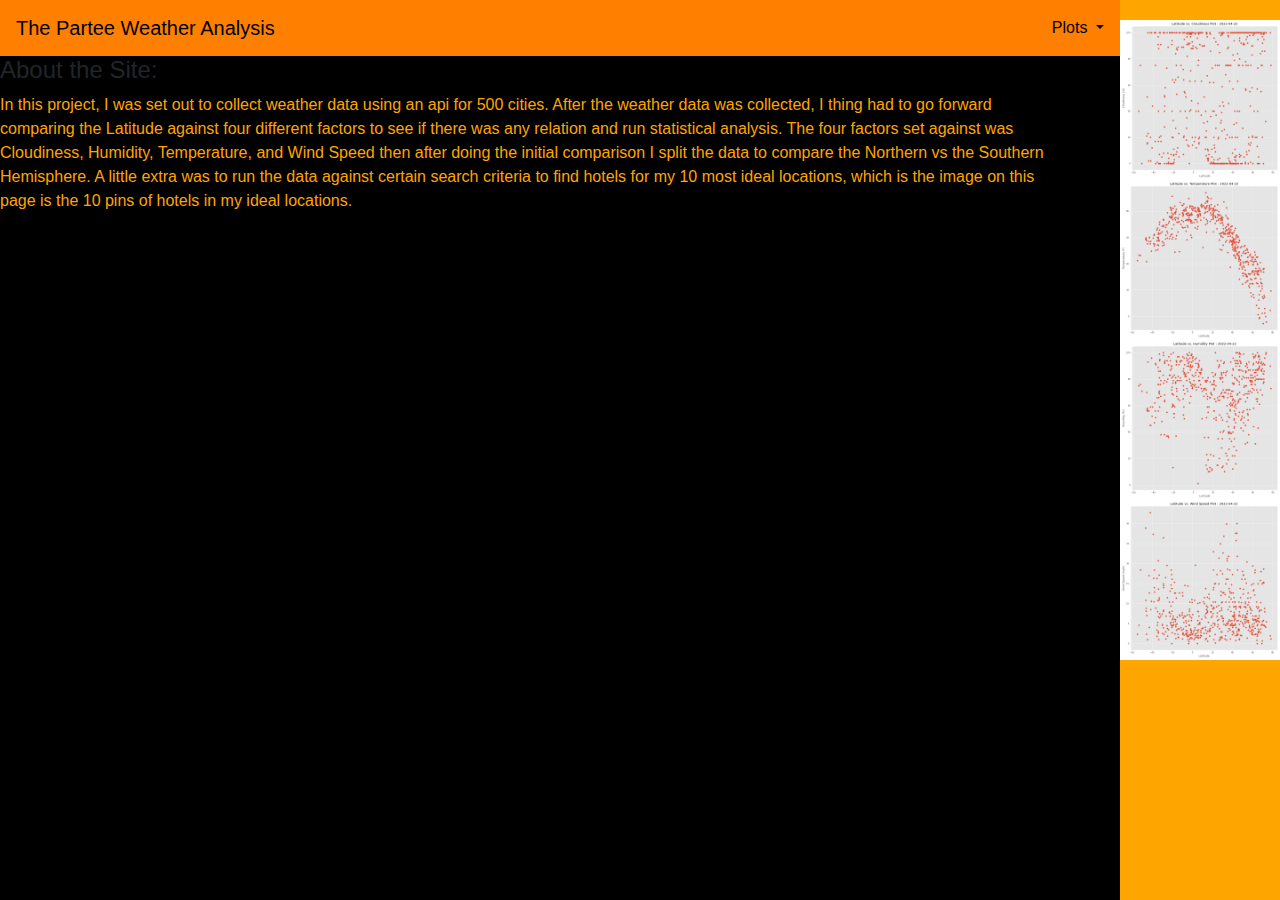
<file: index.html>
<!DOCTYPE html>
<html lang="en">

<head>
  <meta charset="UTF-8">
  <title>The Partee Weather Analysis</title>
  <link rel="stylesheet" href="https://stackpath.bootstrapcdn.com/bootstrap/4.3.1/css/bootstrap.min.css" integrity="sha384-ggOyR0iXCbMQv3Xipma34MD+dH/1fQ784/j6cY/iJTQUOhcWr7x9JvoRxT2MZw1T" crossorigin="anonymous">
  <link rel="stylesheet" href="BasicFormat.css">
  <script src="https://code.jquery.com/jquery-3.3.1.slim.min.js" integrity="sha384-q8i/X+965DzO0rT7abK41JStQIAqVgRVzpbzo5smXKp4YfRvH+8abtTE1Pi6jizo" crossorigin="anonymous"></script>
  <script src="https://cdnjs.cloudflare.com/ajax/libs/popper.js/1.14.7/umd/popper.min.js" integrity="sha384-UO2eT0CpHqdSJQ6hJty5KVphtPhzWj9WO1clHTMGa3JDZwrnQq4sF86dIHNDz0W1" crossorigin="anonymous"></script>
  <script src="https://stackpath.bootstrapcdn.com/bootstrap/4.3.1/js/bootstrap.min.js" integrity="sha384-JjSmVgyd0p3pXB1rRibZUAYoIIy6OrQ6VrjIEaFf/nJGzIxFDsf4x0xIM+B07jRM" crossorigin="anonymous"></script> 
</head>

<body>
    <nav class="navbar navbar-expand-lg navbar-light bg-orange" >
        <a class="navbar-brand" href="index.html" style="color: black;">The Partee Weather Analysis</a>
        <button class="navbar-toggler" type="button" data-toggle="collapse" data-target="#navbarSupportedContent" aria-controls="navbarSupportedContent" aria-expanded="false" aria-label="Toggle navigation">
          <span class="navbar-toggler-icon"></span>
        </button>

        <div class="navbar-collapse collapse w-100 order-3 dual-collapse2" id="navbarSupportedContent">
            <ul class="navbar-nav ml-auto">
                <li class="nav-item dropdown">
                    <a class="nav-link dropdown-toggle" href="#" id="navbarDropdown" role="button" data-toggle="dropdown" style="color: black;" aria-expanded="false">
                        Plots
                    </a>
                    <div class="dropdown-menu" aria-labelledby="navbarDropdown">
                        <a class="dropdown-item" href="visualizations/LvC.html">Cloudiness</a>
                        <a class="dropdown-item" href="visualizations/LvH.html">Humidity</a>
                        <a class="dropdown-item" href="visualizations/LvT.html">Temperature</a>
                        <a class="dropdown-item" href="visualizations/LvWS.html">Wind Speed</a>
                    </div>
                </li>
                <li class="nav-item">
                    <a class="nav-link" href="Comparisons.html">Comparison</a>
                </li>
                <li class="nav-item">
                    <a class="nav-link" href="Data.html">Data</a>
                </li>
            </ul>
        </div>
    </nav>
    <div class="row">
        <div class="col-md-10">
            <section>
                <h4>About the Site:</h4>
                <p>
                    In this project, I was set out to collect weather data using an api for 500 cities. After the weather data was collected, I thing had to go forward comparing the Latitude against four different factors to see if there was any relation and run statistical analysis.  The four factors set against was Cloudiness, Humidity, Temperature, and Wind Speed then after doing the initial comparison I split the data to compare the Northern vs the Southern Hemisphere. A little extra was to run the data against certain search criteria to find hotels for my 10 most ideal locations, which is the image on this page is the 10 pins of hotels in my ideal locations.
                </p>
            </section>
        </div>
        <div class="col-md-2">
            <div class="sidebar">
                <a target="_self" href="visualizations/LvC.html">
                    <img src="visualizations/LvC.png" class=img-adj alt="Cloudy Scatter Plot"></a>
                <a target="_blank" href="visualizations/LvT.html">
                    <img src="visualizations/LvT.png" class=img-adj alt="Tempurature Scatter Plot"></a>
                <a target="_blank" href="visualizations/LvH.html">
                    <img src="visualizations/LvH.png" class=img-adj alt="Humidity Scatter Plot"></a>
                <a target="_blank" href="visualizations/LvWS.html">
                    <img src="visualizations/LvWS.png" class=img-adj alt="Wind Scatter Plot"></a>
            </div>
        </div>
    </div>


 
</body>

</html>
</file>
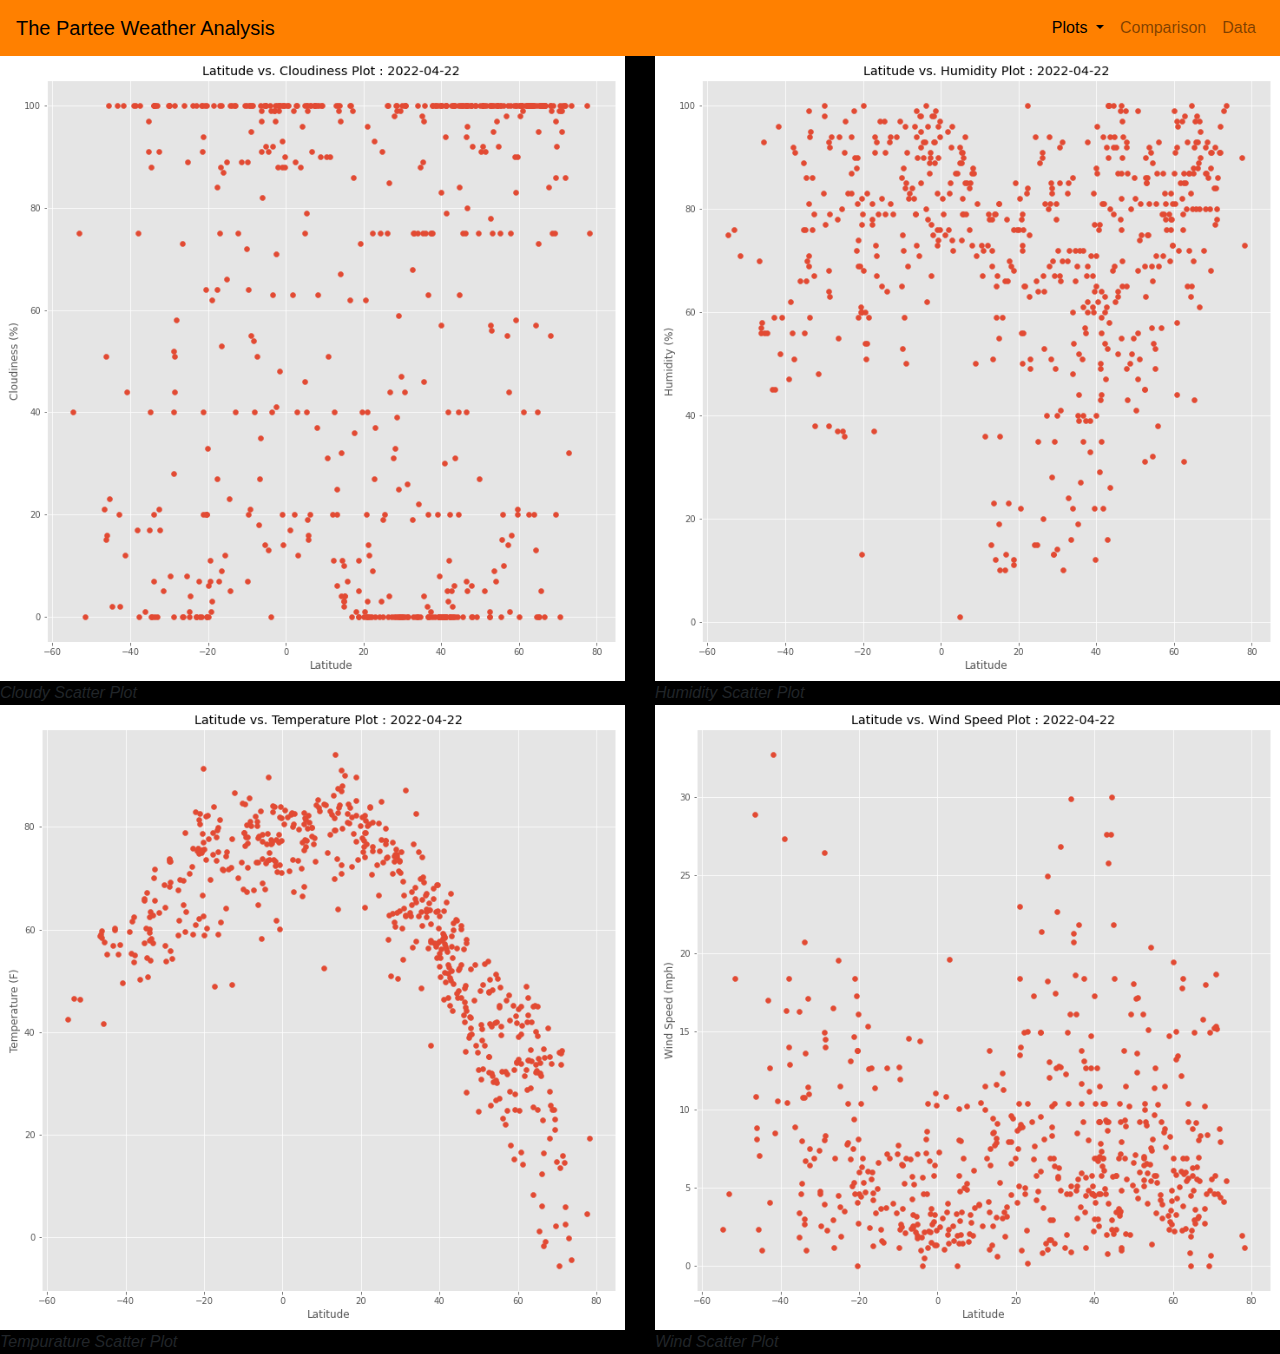
<file: Comparisons.html>
<!DOCTYPE html>
<html lang="en">
<head>
    <meta charset="UTF-8">
    <meta http-equiv="X-UA-Compatible" content="IE=edge">
    <meta name="viewport" content="width=device-width, initial-scale=1.0">
    <title>Comparison</title>
    <link rel="stylesheet" href="https://stackpath.bootstrapcdn.com/bootstrap/4.3.1/css/bootstrap.min.css" integrity="sha384-ggOyR0iXCbMQv3Xipma34MD+dH/1fQ784/j6cY/iJTQUOhcWr7x9JvoRxT2MZw1T" crossorigin="anonymous">
    <link rel="stylesheet" href="BasicFormat.css">
</head>
<body>
    <nav class="navbar navbar-expand-lg navbar-light bg-orange" >
      <a class="navbar-brand" href="index.html" style="color: black;">The Partee Weather Analysis</a>
      <button class="navbar-toggler" type="button" data-toggle="collapse" data-target="#navbarSupportedContent" aria-controls="navbarSupportedContent" aria-expanded="false" aria-label="Toggle navigation">
        <span class="navbar-toggler-icon"></span>
      </button>

      <div class="navbar-collapse collapse w-100 order-3 dual-collapse2" id="navbarSupportedContent">
          <ul class="navbar-nav ml-auto">
              <li class="nav-item dropdown">
                  <a class="nav-link dropdown-toggle" href="#" id="navbarDropdown" role="button" data-toggle="dropdown" style="color: black;" aria-expanded="false">
                      Plots
                  </a>
                <div class="dropdown-menu" aria-labelledby="navbarDropdown">
                        <a class="dropdown-item" href="visualizations/LvC.html">Cloudiness</a>
                        <a class="dropdown-item" href="visualizations/LvH.html">Humidity</a>
                        <a class="dropdown-item" href="visualizations/LvT.html">Temperature</a>
                        <a class="dropdown-item" href="visualizations/LvWS.html">Wind Speed</a>
                    </div>
                </li>
                <li class="nav-item">
                    <a class="nav-link" href="Comparisons.html">Comparison</a>
                </li>
                <li class="nav-item">
                    <a class="nav-link" href="Data.html">Data</a>
                </li>
            </ul>
        </div>
    </nav>
      <section>
          <div class="row">
            <div class="col-xs-12 col-sm-12 col-md-6">
              <a target="_self" href="visualizations/LvC.html">
                <img src="visualizations/LvC.png" class=img-adj alt="Cloudy Scatter Plot">
              </a>
              <figcaption><em>Cloudy Scatter Plot</em></figcaption>
            </div>
            <hr>
            <div class="col-xs-12 col-sm-12 col-md-6">
              <a target="_blank" href="visualizations/LvH.html">
                <img src="visualizations/LvH.png" class=img-adj alt="Humidity Scatter Plot">
              </a>
              <figcaption><em>Humidity Scatter Plot</em></figcaption>
            </div>
            <hr>
          </div>
          <div class="row">
            <div class="col-xs-12 col-sm-12 col-md-6">
              <a target="_blank" href="visualizations/LvT.html">
              <img src="visualizations/LvT.png" class=img-adj alt="Tempurature Scatter Plot">
              </a>
              <figcaption><em>Tempurature Scatter Plot</em></figcaption>
              <!-- <figure>col-xs-3 col-sm-12 col-md-6 </figure> -->
            </div>
            <hr>
            <div class="col-xs-12 col-sm-12 col-md-6">
              <a target="_blank" href="visualizations/LvWS.html">
              <img src="visualizations/LvWS.png" class=img-adj alt="Wind Scatter Plot">
              </a>
              <figcaption><em>Wind Scatter Plot</em></figcaption>
              <!-- <figure>col-xs-3 col-sm-12 col-md-6 </figure> -->
            </div>
          </div>

          <script src="https://code.jquery.com/jquery-3.3.1.slim.min.js" integrity="sha384-q8i/X+965DzO0rT7abK41JStQIAqVgRVzpbzo5smXKp4YfRvH+8abtTE1Pi6jizo" crossorigin="anonymous"></script>
          <script src="https://cdnjs.cloudflare.com/ajax/libs/popper.js/1.14.7/umd/popper.min.js" integrity="sha384-UO2eT0CpHqdSJQ6hJty5KVphtPhzWj9WO1clHTMGa3JDZwrnQq4sF86dIHNDz0W1" crossorigin="anonymous"></script>
          <script src="https://stackpath.bootstrapcdn.com/bootstrap/4.3.1/js/bootstrap.min.js" integrity="sha384-JjSmVgyd0p3pXB1rRibZUAYoIIy6OrQ6VrjIEaFf/nJGzIxFDsf4x0xIM+B07jRM" crossorigin="anonymous"></script> 

      </section>

    
</body>
</html>
</file>
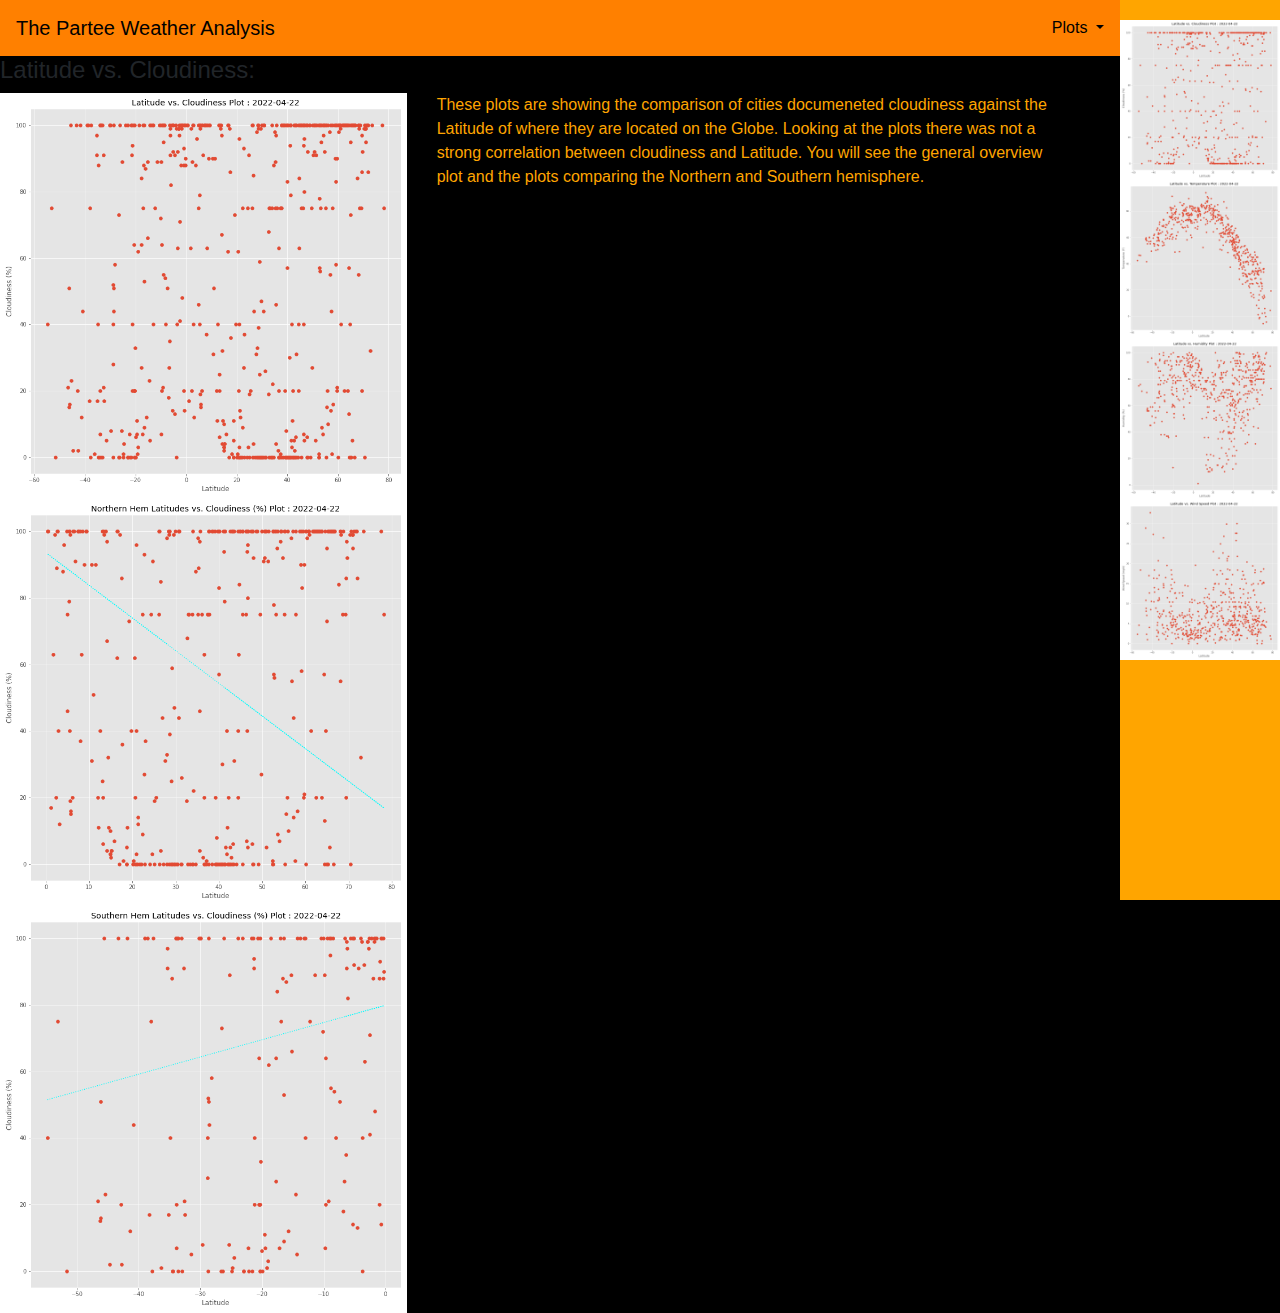
<file: visualizations/LvC.html>
<!DOCTYPE html>
<html lang="en">
<head>
    <meta charset="UTF-8">
    <meta http-equiv="X-UA-Compatible" content="IE=edge">
    <meta name="viewport" content="width=device-width, initial-scale=1.0">
    <title>Latitude vs. Cloudiness</title>
    <link rel="stylesheet" href="https://stackpath.bootstrapcdn.com/bootstrap/4.3.1/css/bootstrap.min.css" integrity="sha384-ggOyR0iXCbMQv3Xipma34MD+dH/1fQ784/j6cY/iJTQUOhcWr7x9JvoRxT2MZw1T" crossorigin="anonymous">
    <link rel="stylesheet" href="../BasicFormat.css">
</head>
<body>
    <nav class="navbar navbar-expand-lg navbar-light bg-orange" >
        <a class="navbar-brand" href="index.html" style="color: black;">The Partee Weather Analysis</a>
        <button class="navbar-toggler" type="button" data-toggle="collapse" data-target="#navbarSupportedContent" aria-controls="navbarSupportedContent" aria-expanded="false" aria-label="Toggle navigation">
          <span class="navbar-toggler-icon"></span>
        </button>

        <div class="navbar-collapse collapse w-100 order-3 dual-collapse2" id="navbarSupportedContent">
            <ul class="navbar-nav ml-auto">
                <li class="nav-item dropdown">
                    <a class="nav-link dropdown-toggle" href="#" id="navbarDropdown" role="button" data-toggle="dropdown" style="color: black;" aria-expanded="false">
                        Plots
                    </a>
                    <div class="dropdown-menu" aria-labelledby="navbarDropdown">
                        <a class="dropdown-item" href="LvC.html">Cloudiness</a>
                        <a class="dropdown-item" href="LvH.html">Humidity</a>
                        <a class="dropdown-item" href="LvT.html">Temperature</a>
                        <a class="dropdown-item" href="LvWS.html">Wind Speed</a>
                    </div>
                </li>
                <li class="nav-item">
                    <a class="nav-link" href="../Comparisons.html">Comparison</a>
                </li>
                <li class="nav-item">
                    <a class="nav-link" href="../Data.html">Data</a>
                </li>
            </ul>
        </div>
    </nav>
    <h4>Latitude vs. Cloudiness:</h4>
    <div class="row">
        <div class="col-md-4">
            <img src="LvC.png" class=img-adj style="float: left" alt="Wind Scatter Plot"></a>
            <img src="LvC_NH.png" class=img-adj style="float: left" alt="Wind North Hemisphere Scatter Plot"></a>
            <img src="LvC_SH.png" class=img-adj style="float: left" alt="Wind South Hemisphere Scatter Plot"></a>
        </div>
        <div class="col-md-6">
            <section>
                <p>
                    These plots are showing the comparison of cities documeneted cloudiness against the Latitude of where they are located on the Globe. Looking at the plots there was not a strong correlation between cloudiness and Latitude. You will see the general overview plot and the plots comparing the Northern and Southern hemisphere. 
                </p>
            </section>
        </div>
    </div>
    <div class="sidebar">
        <a target="_self" href="LvC.html">
            <img src="LvC.png" class=img-adj alt="Cloudy"></a>
        <a target="_blank" href="LvT.html">
            <img src="LvT.png" class=img-adj alt="Tempurature"></a>
        <a target="_blank" href="LvH.html">
            <img src="LvH.png" class=img-adj alt="Humidity"></a>
        <a target="_blank" href="LvWS.html">
            <img src="LvWS.png" class=img-adj alt="Wind Speed"></a>
    </div>
    
<script src="https://code.jquery.com/jquery-3.3.1.slim.min.js" integrity="sha384-q8i/X+965DzO0rT7abK41JStQIAqVgRVzpbzo5smXKp4YfRvH+8abtTE1Pi6jizo" crossorigin="anonymous"></script>
<script src="https://cdnjs.cloudflare.com/ajax/libs/popper.js/1.14.7/umd/popper.min.js" integrity="sha384-UO2eT0CpHqdSJQ6hJty5KVphtPhzWj9WO1clHTMGa3JDZwrnQq4sF86dIHNDz0W1" crossorigin="anonymous"></script>
<script src="https://stackpath.bootstrapcdn.com/bootstrap/4.3.1/js/bootstrap.min.js" integrity="sha384-JjSmVgyd0p3pXB1rRibZUAYoIIy6OrQ6VrjIEaFf/nJGzIxFDsf4x0xIM+B07jRM" crossorigin="anonymous"></script> 
    
</body>
</html>
</file>
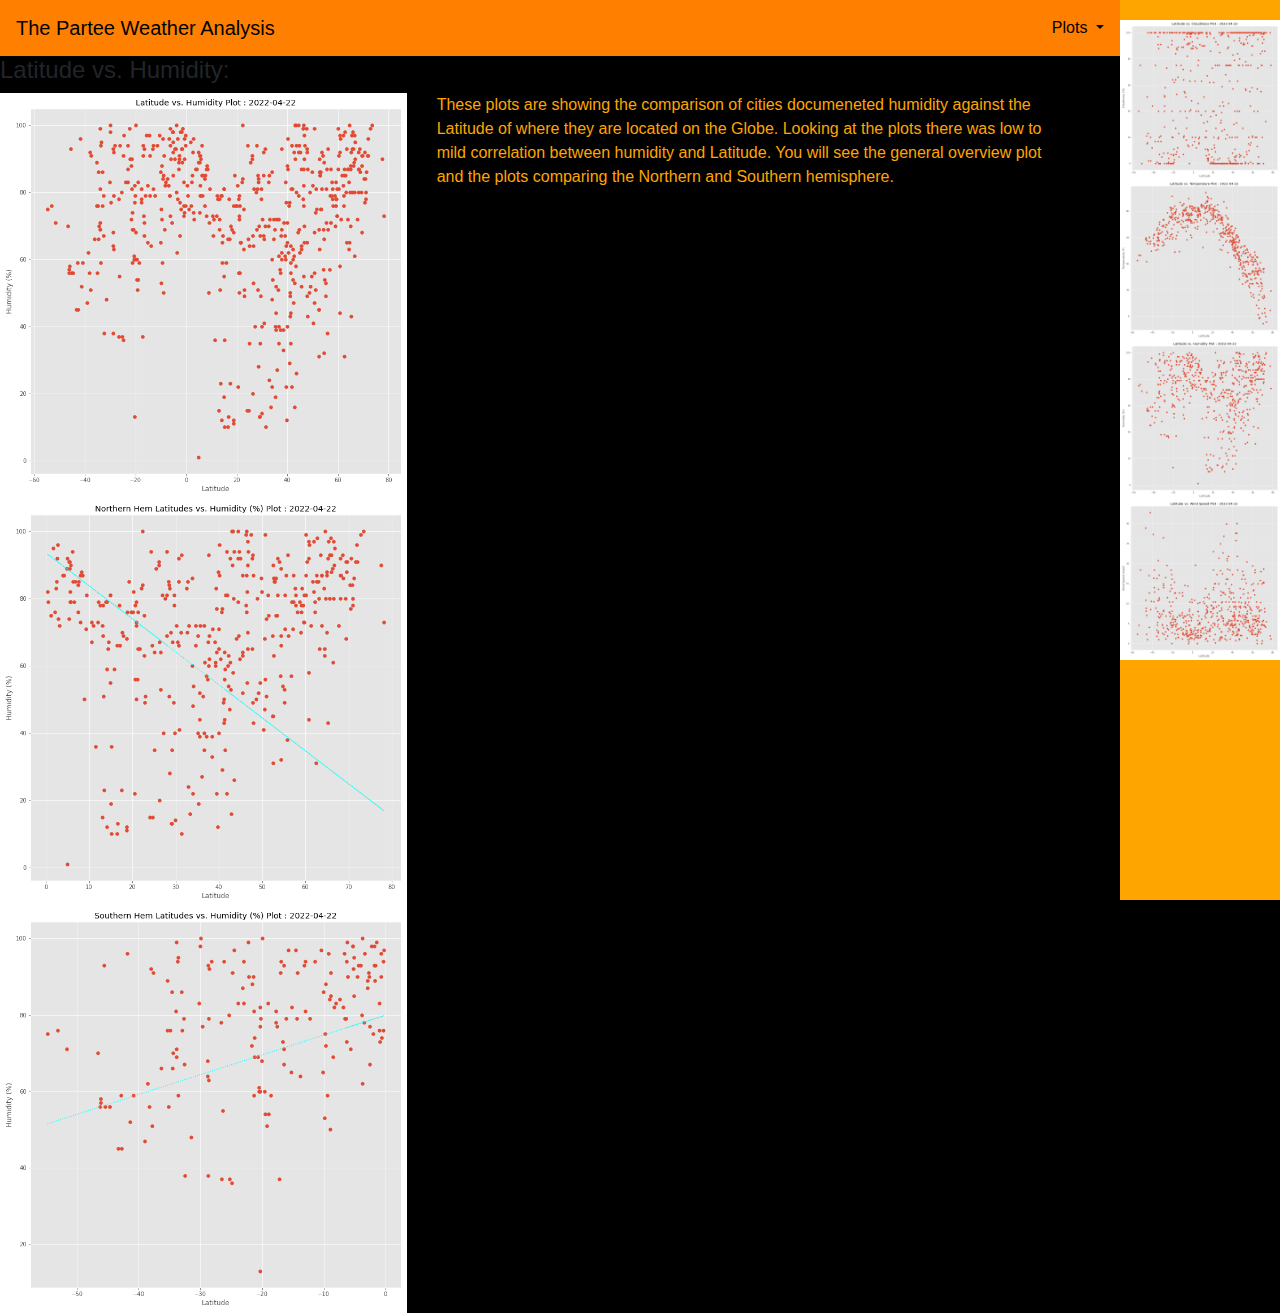
<file: visualizations/LvH.html>
<!DOCTYPE html>
<html lang="en">
<head>
    <meta charset="UTF-8">
    <meta http-equiv="X-UA-Compatible" content="IE=edge">
    <meta name="viewport" content="width=device-width, initial-scale=1.0">
    <title>Latitude vs. Humidity</title>
    <link rel="stylesheet" href="https://stackpath.bootstrapcdn.com/bootstrap/4.3.1/css/bootstrap.min.css" integrity="sha384-ggOyR0iXCbMQv3Xipma34MD+dH/1fQ784/j6cY/iJTQUOhcWr7x9JvoRxT2MZw1T" crossorigin="anonymous">
    <link rel="stylesheet" href="../BasicFormat.css">
</head>
<body>
    <nav class="navbar navbar-expand-lg navbar-light bg-orange" >
        <a class="navbar-brand" href="index.html" style="color: black;">The Partee Weather Analysis</a>
        <button class="navbar-toggler" type="button" data-toggle="collapse" data-target="#navbarSupportedContent" aria-controls="navbarSupportedContent" aria-expanded="false" aria-label="Toggle navigation">
          <span class="navbar-toggler-icon"></span>
        </button>

        <div class="navbar-collapse collapse w-100 order-3 dual-collapse2" id="navbarSupportedContent">
            <ul class="navbar-nav ml-auto">
                <li class="nav-item dropdown">
                    <a class="nav-link dropdown-toggle" href="#" id="navbarDropdown" role="button" data-toggle="dropdown" style="color: black;" aria-expanded="false">
                        Plots
                    </a>
                    <div class="dropdown-menu" aria-labelledby="navbarDropdown">
                        <a class="dropdown-item" href="LvC.html">Cloudiness</a>
                        <a class="dropdown-item" href="LvH.html">Humidity</a>
                        <a class="dropdown-item" href="LvT.html">Temperature</a>
                        <a class="dropdown-item" href="LvWS.html">Wind Speed</a>
                    </div>
                </li>
                <li class="nav-item">
                    <a class="nav-link" href="../Comparisons.html">Comparison</a>
                </li>
                <li class="nav-item">
                    <a class="nav-link" href="../Data.html">Data</a>
                </li>
            </ul>
        </div>
    </nav>
    <h4>Latitude vs. Humidity:</h4>
    <div class="row">
        <div class="col-md-4">
            <img src="LvH.png" class=img-adj style="float: left" alt="Wind Scatter Plot"></a>
            <img src="LvH_NH.png" class=img-adj style="float: left" alt="Wind North Hemisphere Scatter Plot"></a>
            <img src="LvH_SH.png" class=img-adj style="float: left" alt="Wind South Hemisphere Scatter Plot"></a>
        </div>
        <div class="col-md-6">
            <section>
                <p>
                    These plots are showing the comparison of cities documeneted humidity against the Latitude of where they are located on the Globe. Looking at the plots there was low to mild correlation between humidity and Latitude. You will see the general overview plot and the plots comparing the Northern and Southern hemisphere. 
                </p>
            </section>
        </div>
    </div>
    <div class="sidebar">
        <a target="_self" href="LvC.html">
            <img src="LvC.png" class=img-adj alt="Cloudy Scatter Plot"></a>
        <a target="_blank" href="LvT.html">
            <img src="LvT.png" class=img-adj alt="Tempurature Scatter Plot"></a>
        <a target="_blank" href="LvH.html">
            <img src="LvH.png" class=img-adj alt="Humidity Scatter Plot"></a>
        <a target="_blank" href="LvWS.html">
            <img src="LvWS.png" class=img-adj alt="Wind Scatter Plot"></a>
    </div>
    
<script src="https://code.jquery.com/jquery-3.3.1.slim.min.js" integrity="sha384-q8i/X+965DzO0rT7abK41JStQIAqVgRVzpbzo5smXKp4YfRvH+8abtTE1Pi6jizo" crossorigin="anonymous"></script>
<script src="https://cdnjs.cloudflare.com/ajax/libs/popper.js/1.14.7/umd/popper.min.js" integrity="sha384-UO2eT0CpHqdSJQ6hJty5KVphtPhzWj9WO1clHTMGa3JDZwrnQq4sF86dIHNDz0W1" crossorigin="anonymous"></script>
<script src="https://stackpath.bootstrapcdn.com/bootstrap/4.3.1/js/bootstrap.min.js" integrity="sha384-JjSmVgyd0p3pXB1rRibZUAYoIIy6OrQ6VrjIEaFf/nJGzIxFDsf4x0xIM+B07jRM" crossorigin="anonymous"></script> 
    
</body>
</html>
</file>
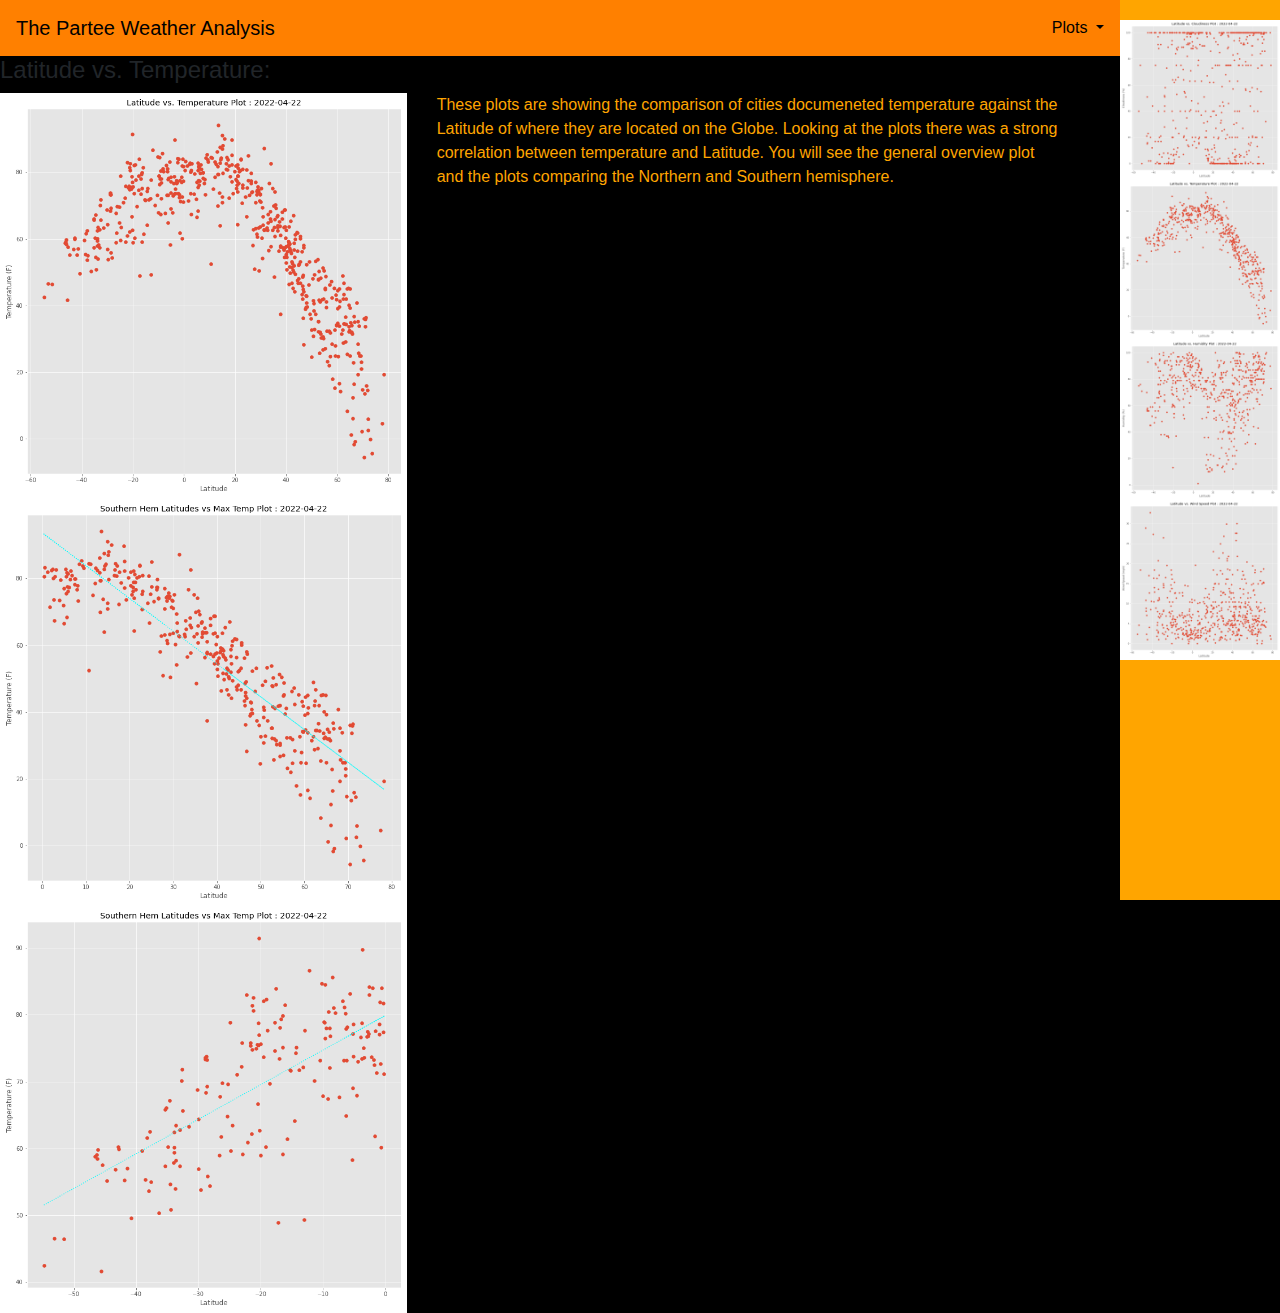
<file: visualizations/LvT.html>
<!DOCTYPE html>
<html lang="en">
<head>
    <meta charset="UTF-8">
    <meta http-equiv="X-UA-Compatible" content="IE=edge">
    <meta name="viewport" content="width=device-width, initial-scale=1.0">
    <title>Latitude vs. Temperature</title>
    <link rel="stylesheet" href="https://stackpath.bootstrapcdn.com/bootstrap/4.3.1/css/bootstrap.min.css" integrity="sha384-ggOyR0iXCbMQv3Xipma34MD+dH/1fQ784/j6cY/iJTQUOhcWr7x9JvoRxT2MZw1T" crossorigin="anonymous">
    <link rel="stylesheet" href="../BasicFormat.css">
</head>
<body>
    <nav class="navbar navbar-expand-lg navbar-light bg-orange" >
        <a class="navbar-brand" href="index.html" style="color: black;">The Partee Weather Analysis</a>
        <button class="navbar-toggler" type="button" data-toggle="collapse" data-target="#navbarSupportedContent" aria-controls="navbarSupportedContent" aria-expanded="false" aria-label="Toggle navigation">
          <span class="navbar-toggler-icon"></span>
        </button>

        <div class="navbar-collapse collapse w-100 order-3 dual-collapse2" id="navbarSupportedContent">
            <ul class="navbar-nav ml-auto">
                <li class="nav-item dropdown">
                    <a class="nav-link dropdown-toggle" href="#" id="navbarDropdown" role="button" data-toggle="dropdown" style="color: black;" aria-expanded="false">
                        Plots
                    </a>
                    <div class="dropdown-menu" aria-labelledby="navbarDropdown">
                        <a class="dropdown-item" href="LvC.html">Cloudiness</a>
                        <a class="dropdown-item" href="LvH.html">Humidity</a>
                        <a class="dropdown-item" href="LvT.html">Temperature</a>
                        <a class="dropdown-item" href="LvWS.html">Wind Speed</a>
                    </div>
                </li>
                <li class="nav-item">
                    <a class="nav-link" href="../Comparisons.html">Comparison</a>
                </li>
                <li class="nav-item">
                    <a class="nav-link" href="../Data.html">Data</a>
                </li>
            </ul>
        </div>
    </nav>
    <h4>Latitude vs. Temperature:</h4>
    <div class="row">
        <div class="col-md-4">
            <img src="LvT.png" class=img-adj style="float: left" alt="Wind Scatter Plot"></a>
            <img src="LvT_NH.png" class=img-adj style="float: left" alt="Wind North Hemisphere Scatter Plot"></a>
            <img src="LvT_SH.png" class=img-adj style="float: left" alt="Wind South Hemisphere Scatter Plot"></a>
        </div>
        <div class="col-md-6">
            <p>
                These plots are showing the comparison of cities documeneted temperature against the Latitude of where they are located on the Globe. Looking at the plots there was a strong correlation between temperature and Latitude. You will see the general overview plot and the plots comparing the Northern and Southern hemisphere. 
            </p>
        </div>
    </div>
    <div class="sidebar">
        <a target="_self" href="LvC.html">
            <img src="LvC.png" class=img-adj alt="Cloudy Scatter Plot"></a>
        <a target="_blank" href="LvT.html">
            <img src="LvT.png" class=img-adj alt="Tempurature Scatter Plot"></a>
        <a target="_blank" href="LvH.html">
            <img src="LvH.png" class=img-adj alt="Humidity Scatter Plot"></a>
        <a target="_blank" href="LvWS.html">
            <img src="LvWS.png" class=img-adj alt="Wind Scatter Plot"></a>
     </div>

<script src="https://code.jquery.com/jquery-3.3.1.slim.min.js" integrity="sha384-q8i/X+965DzO0rT7abK41JStQIAqVgRVzpbzo5smXKp4YfRvH+8abtTE1Pi6jizo" crossorigin="anonymous"></script>
<script src="https://cdnjs.cloudflare.com/ajax/libs/popper.js/1.14.7/umd/popper.min.js" integrity="sha384-UO2eT0CpHqdSJQ6hJty5KVphtPhzWj9WO1clHTMGa3JDZwrnQq4sF86dIHNDz0W1" crossorigin="anonymous"></script>
<script src="https://stackpath.bootstrapcdn.com/bootstrap/4.3.1/js/bootstrap.min.js" integrity="sha384-JjSmVgyd0p3pXB1rRibZUAYoIIy6OrQ6VrjIEaFf/nJGzIxFDsf4x0xIM+B07jRM" crossorigin="anonymous"></script> 
    
</body>
</html>
</file>
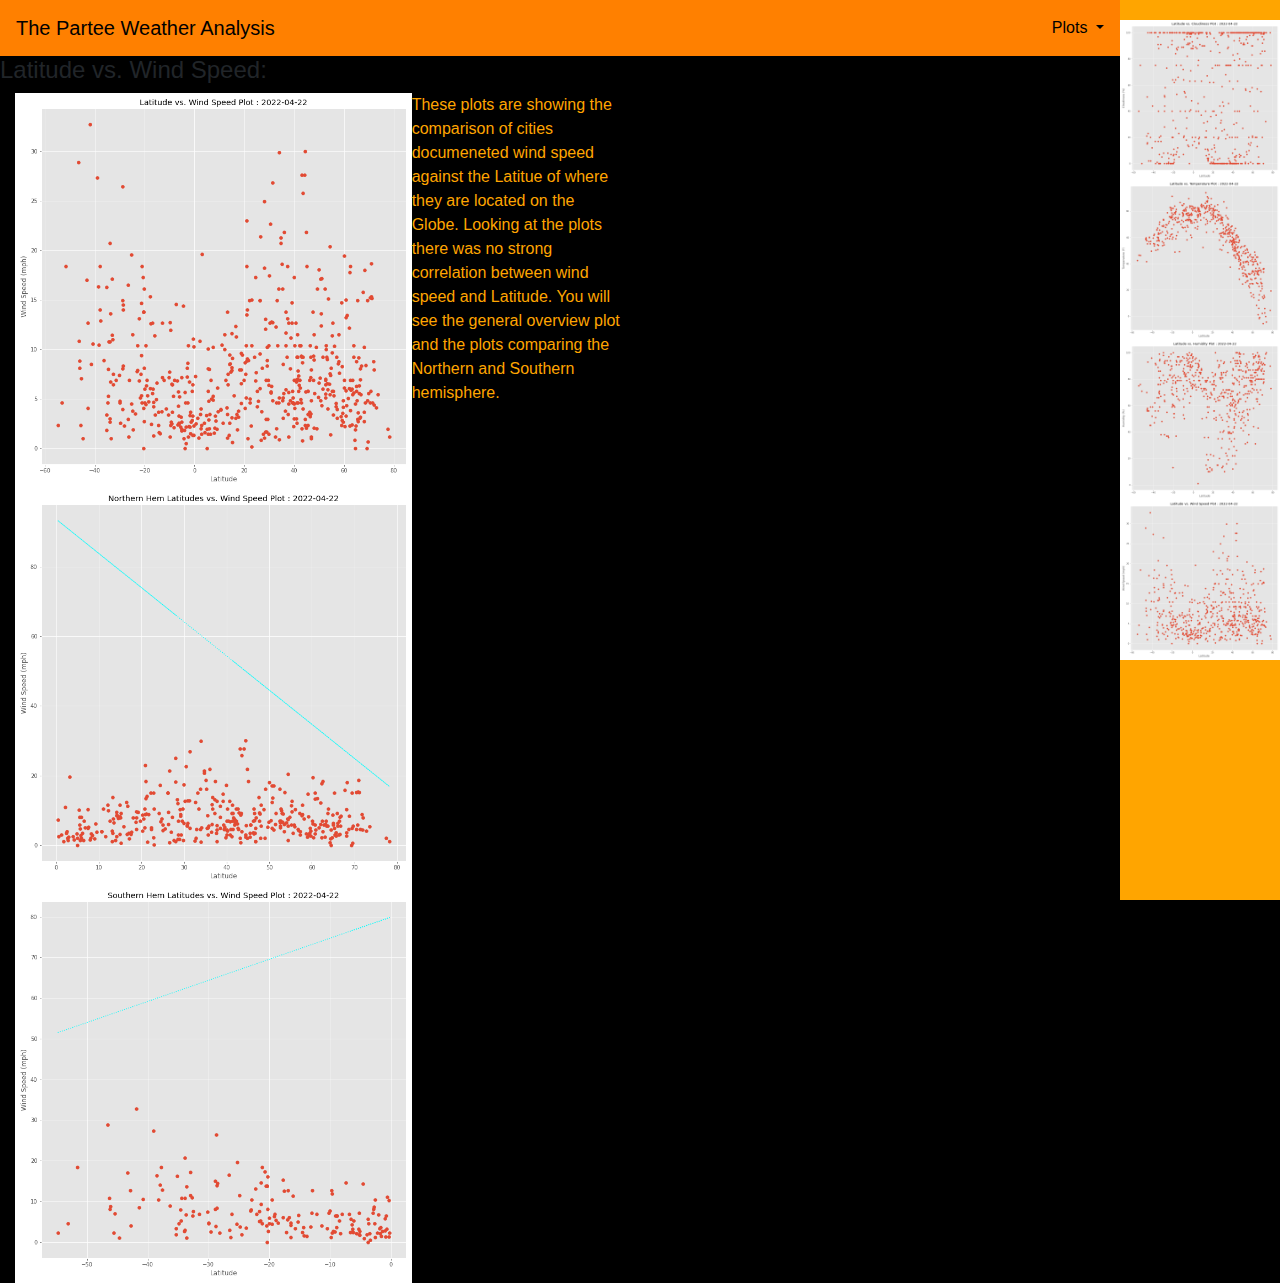
<file: visualizations/LvWS.html>
<!DOCTYPE html>
<html lang="en">
<head>
    <meta charset="UTF-8">
    <meta http-equiv="X-UA-Compatible" content="IE=edge">
    <meta name="viewport" content="width=device-width, initial-scale=1.0">
    <title>Latitude vs. Wind Speed</title>
    <link rel="stylesheet" href="https://stackpath.bootstrapcdn.com/bootstrap/4.3.1/css/bootstrap.min.css" integrity="sha384-ggOyR0iXCbMQv3Xipma34MD+dH/1fQ784/j6cY/iJTQUOhcWr7x9JvoRxT2MZw1T" crossorigin="anonymous">
    <link rel="stylesheet" href="../BasicFormat.css">
</head>
<body>
    <nav class="navbar navbar-expand-lg navbar-light bg-orange" >
        <a class="navbar-brand" href="index.html" style="color: black;">The Partee Weather Analysis</a>
        <button class="navbar-toggler" type="button" data-toggle="collapse" data-target="#navbarSupportedContent" aria-controls="navbarSupportedContent" aria-expanded="false" aria-label="Toggle navigation">
          <span class="navbar-toggler-icon"></span>
        </button>

        <div class="navbar-collapse collapse w-100 order-3 dual-collapse2" id="navbarSupportedContent">
            <ul class="navbar-nav ml-auto">
                <li class="nav-item dropdown">
                    <a class="nav-link dropdown-toggle" href="#" id="navbarDropdown" role="button" data-toggle="dropdown" style="color: black;" aria-expanded="false">
                        Plots
                    </a>
                    <div class="dropdown-menu" aria-labelledby="navbarDropdown">
                        <a class="dropdown-item" href="LvC.html">Cloudiness</a>
                        <a class="dropdown-item" href="LvH.html">Humidity</a>
                        <a class="dropdown-item" href="LvT.html">Temperature</a>
                        <a class="dropdown-item" href="LvWS.html">Wind Speed</a>
                    </div>
                </li>
                <li class="nav-item">
                    <a class="nav-link" href="../Comparisons.html">Comparison</a>
                </li>
                <li class="nav-item">
                    <a class="nav-link" href="../Data.html">Data</a>
                </li>
            </ul>
        </div>
    </nav>
    <h4>Latitude vs. Wind Speed:</h4>
    <div class="row"></div>
        <div class="col-md-4">
            <img src="LvWS.png" class=img-adj style="float: left" alt="Wind Scatter Plot"></a>
            <img src="LvWS_NH.png" class=img-adj style="float: left" alt="Wind North Hemisphere Scatter Plot"></a>
            <img src="LvWS_SH.png" class=img-adj style="float: left" alt="Wind South Hemisphere Scatter Plot"></a>
        </div>
        <div class="col-md-6">
            <p>
                These plots are showing the comparison of cities documeneted wind speed against the Latitue of where they are located on the Globe. Looking at the plots there was no strong correlation between wind speed and Latitude. You will see the general overview plot and the plots comparing the Northern and Southern hemisphere. 
            </p>
        </div>


    </div>
    <div class="sidebar">
        <a target="_self" href="LvC.html">
            <img src="LvC.png" class=img-adj alt="Cloudy Scatter Plot"></a>
        <a target="_blank" href="LvT.html">
            <img src="LvT.png" class=img-adj alt="Tempurature Scatter Plot"></a>
        <a target="_blank" href="LvH.html">
            <img src="LvH.png" class=img-adj alt="Humidity Scatter Plot"></a>
        <a target="_blank" href="LvWS.html">
            <img src="LvWS.png" class=img-adj alt="Wind Scatter Plot"></a>
     </div>

<script src="https://code.jquery.com/jquery-3.3.1.slim.min.js" integrity="sha384-q8i/X+965DzO0rT7abK41JStQIAqVgRVzpbzo5smXKp4YfRvH+8abtTE1Pi6jizo" crossorigin="anonymous"></script>
<script src="https://cdnjs.cloudflare.com/ajax/libs/popper.js/1.14.7/umd/popper.min.js" integrity="sha384-UO2eT0CpHqdSJQ6hJty5KVphtPhzWj9WO1clHTMGa3JDZwrnQq4sF86dIHNDz0W1" crossorigin="anonymous"></script>
<script src="https://stackpath.bootstrapcdn.com/bootstrap/4.3.1/js/bootstrap.min.js" integrity="sha384-JjSmVgyd0p3pXB1rRibZUAYoIIy6OrQ6VrjIEaFf/nJGzIxFDsf4x0xIM+B07jRM" crossorigin="anonymous"></script> 
    
</body>
</html>
</file>
<file: BasicFormat.css>
nav {
  text-align: left;
  background-color: #FF8000;
  color: black;
  font: 400;
}

/* The side navigation menu */
.sidebar {
  height: 100%;
  width: 160px; 
  position: fixed; 
  z-index: 1; 
  top: 0; 
  right: 0;
  background-color: orange; /* Black */
  overflow-x: hidden; 
  padding-top: 20px;
}

.img-adj {
  width: 100%;
  height: auto;
  max-width: none;
}

body {
background-color: black;
}

p {
  color: orange;
  word-wrap: break-word;
}
</file>
